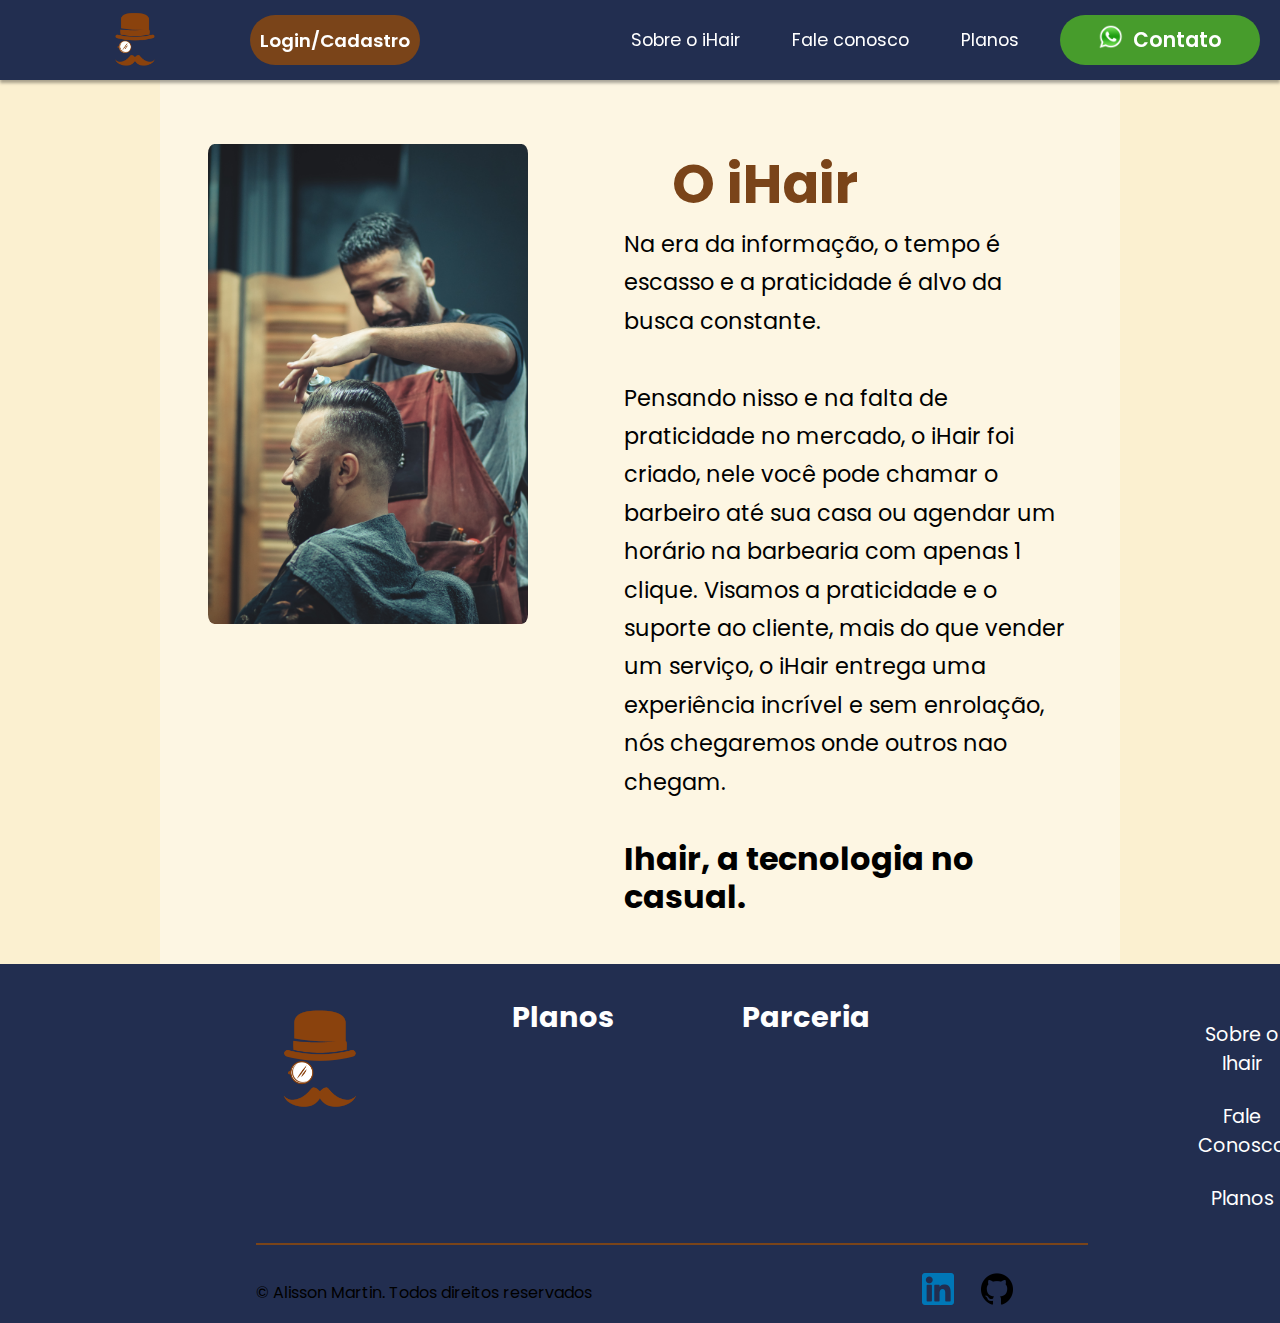
<file: aboutus.html>
<!DOCTYPE html>
<html lang="en">
<head>
    <meta charset="UTF-8">
    <meta http-equiv="X-UA-Compatible" content="IE=edge">
    <meta name="viewport" content="width=device-width, initial-scale=1.0">
    <title>Sobre nós</title>
    <link rel="stylesheet" href="css/reset.css">
    <link rel="stylesheet" href="css/aboutus.css">
</head>
<body>
    <header class="header">
        <div class="header__logo">
            <a class="header__logo header__logo--link" href="index.html">
                <img class="header__logo logo__image" src="assets/logo.png" alt="logo">
            </a>
            <button class="button button--logo">
                Login/Cadastro
            </button>
        </div>
    
        <nav class="menu">
            <ul class="menu__list">
                <li class="list__item"><a href="aboutus.html">Sobre o iHair</a></li>
                <a href="form.html">
                    <li class="list__item">Fale conosco</li>
                </a>
                <li class="list__item" onclick="showWindow(event)">Planos</li>
                <li class="button button--whatsapp"> <span>
                        <img class="whatsapp__logo" src="assets/whatsapp__logo.png" alt="">
                    </span> Contato</li>
            </ul>
        </nav>
    </header>
    <main class="aboutus">
        <div>
            <img class="aboutus__img" src="assets/pexels-thgusstavo-santana-2040189.jpg" alt="">
        </div>
        <div class="aboutus__desc">
            <h2 class="title title--aboutus">O iHair</h2>
            <span class="aboutus__span">
                Na era da informação, o tempo é escasso e a praticidade é alvo da busca constante. <br> <br>
                Pensando nisso e na falta de praticidade no mercado, o iHair foi criado, nele você pode chamar o barbeiro até sua casa ou agendar um horário na barbearia com apenas 1 clique. Visamos a praticidade e o suporte ao cliente, mais do que vender um serviço, o iHair entrega uma experiência incrível e sem enrolação, nós chegaremos onde outros nao chegam.<br> <br>
                <h3>Ihair, a tecnologia no casual.</h3>
            </span>
        </div>
    </main>
    <footer class="footer__container">
    <div class="footer__wrapper">
        <div class="footer__item">
            <img class="logo__image logo__image--footer" src="assets/logo.png" alt="">
        </div>
        <div class="footer__item">
        <h4 class="title title--footer">Planos</h4>
    </div>
        <div class="footer__item">
            <h4 class="title title--footer">Parceria</h4>
        </div>
        <div class="footer__item">
            <ul class="footer__item__menu">
                <li class="subtitle subtitle--footer__menu"><a href="aboutus.html">Sobre o Ihair</a></li>
                <li class="subtitle subtitle--footer__menu"><a href="form.html">Fale Conosco</a></li>
                <li class="subtitle subtitle--footer__menu" onclick="showWindow(event)">Planos</li>
            </ul>
        </div>
    </div>
    <div class="footer__end">
        <span> &copy Alisson Martin. Todos direitos reservados</span>
        <div class="socials">
            <a href="https://www.linkedin.com/in/alisson-martin-268475227/" target="_blank"><img class="logo__image logo__image--socials" src="assets/174857.png" alt=""></a>
            <a href="https://github.com/AlissonMartin" target="_blank"><img class="logo__image logo__image--socials" src="assets/githubLogo.png" alt=""></a>
       </div>
    </div>
    </footer>
        <div class="plan__windowarea">
            <div class="plan__windowbody">
                <img src="assets/pexels-thgusstavo-santana-2040189.jpg" alt="" class="window__img">
                <div class="plan__info">
                    <h2 class="title title--plan__info">Selecione seu plano</h2>
                    <div class="plan__select">
                        <div class="select__button select__button--first selected">
                            Você
                        </div>
                        <div class="select__button select__button--second">
                            Família
                        </div>
                    </div>
                    <div class="plan__desc">
                        <h3 class="title title--plan__desc">aaaaaaaa</h3>
                        <h4 class="subtitle subtitle--plan__desc">aaaaaa</h4>
                    </div>
                    <div class="window__price">
                        <div class="currency">
                            R$
                        </div>
                        <div class="money money--window">
                            --
                        </div>
                        <div class="currency">
                            /mês
                        </div>
                    </div>
                    <div class="plan__buttons">
                        <button class="button button--planbutton__first" onclick="closeWindow()">
                            Cancelar
                        </button>
                        <button class="button button--planbutton__second" onclick="closeWindow()">
                            Confirmar
                        </button>
                    </div>
                </div>
            </div>
        </div>
    <script src="plans.js"></script>
</body>
</html>
</file>
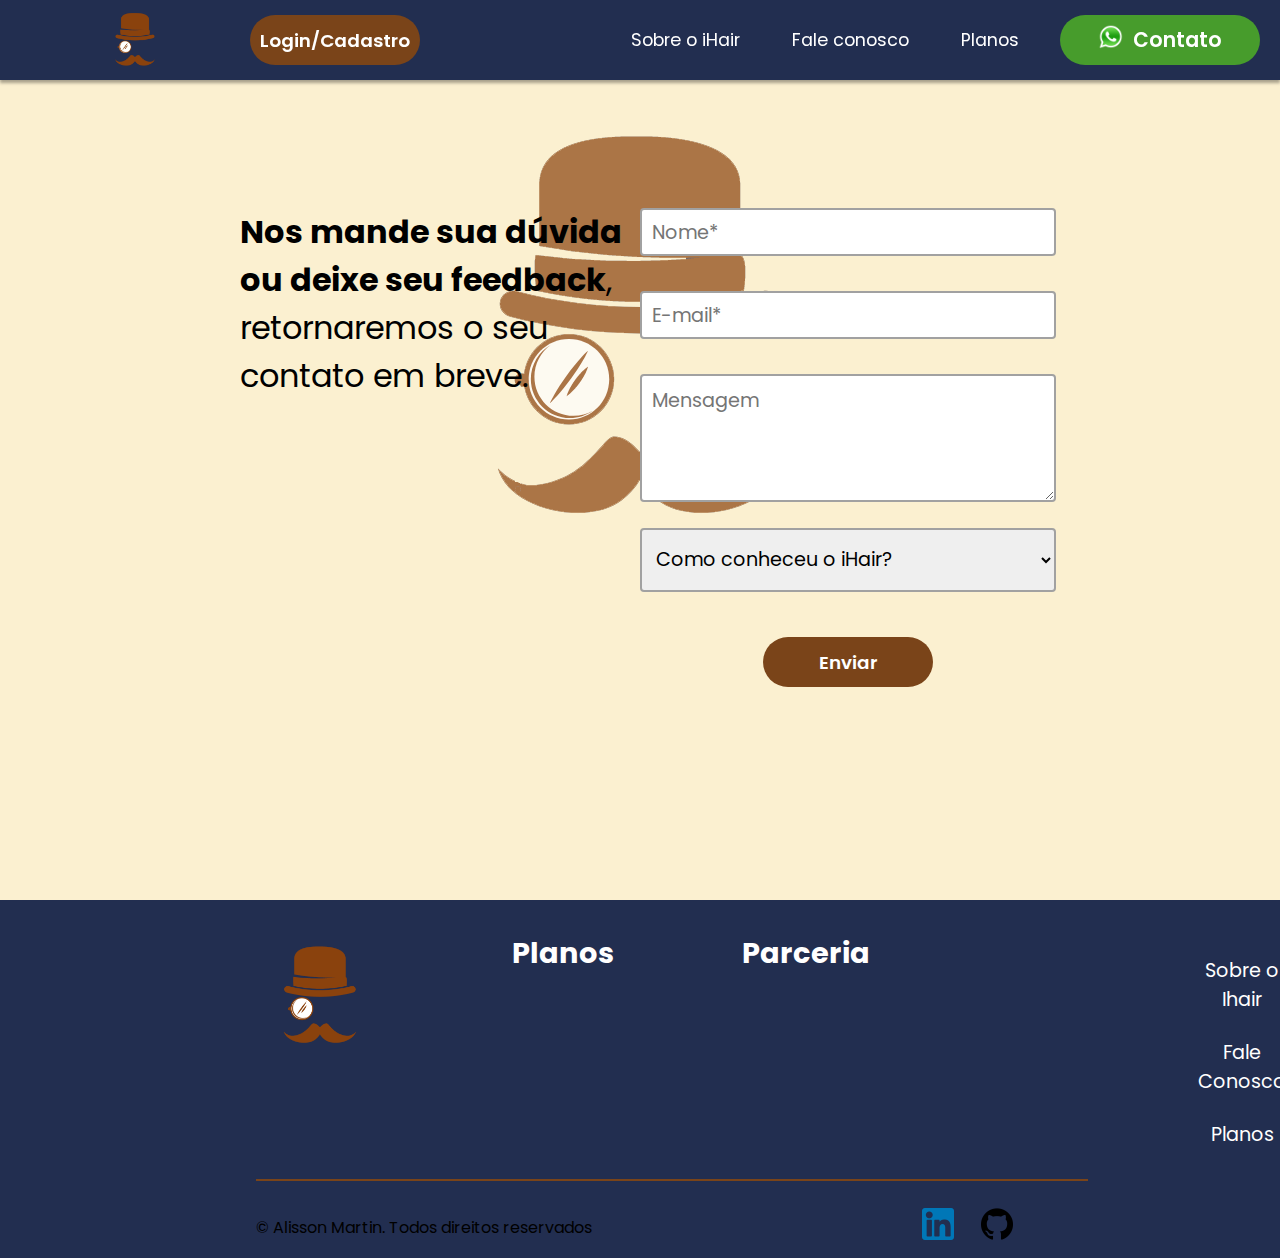
<file: form.html>
<!DOCTYPE html>
<html lang="en">
<head>
    <meta charset="UTF-8">
    <meta http-equiv="X-UA-Compatible" content="IE=edge">
    <meta name="viewport" content="width=device-width, initial-scale=1.0">
    <title>Fale Conosco</title>
    <link rel="stylesheet" href="css/reset.css">
    <link rel="stylesheet" href="css/form.css">
</head>
<body>
    <header class="header">
        <div class="header__logo">
            <a class="header__logo header__logo--link" href="index.html">
                <img class="header__logo logo__image" src="assets/logo.png" alt="logo">
            </a>
            <button class="button button--logo">
                Login/Cadastro
            </button>
        </div>
    
        <nav class="menu">
            <ul class="menu__list">
                <a href="aboutus.html">
                    <li class="list__item">Sobre o iHair</li>
                </a>
                <a href="form.html">
                    <li class="list__item">Fale conosco</li>
                </a>
                <li class="list__item" onclick="showWindow(event)">Planos</li>
                <li class="button button--whatsapp"> <span>
                        <img class="whatsapp__logo" src="assets/whatsapp__logo.png" alt="">
                    </span> Contato</li>
            </ul>
        </nav>
    </header>
    <main class="form__container">
        <img class="form__img" src="assets/logo.png" alt="">
        <div class="form__left">
            <h3  class="title title--form"><strong>Nos mande sua dúvida ou deixe seu feedback</strong>, retornaremos o seu contato em breve.</h3>
        </div>
    <form class="form__wrapper validator" method="POST">
        <input class="form form__name content" type="text" placeholder="Nome*" minlength="2" data-rules="required">
        <input class="form form__email content" type="email" placeholder="E-mail*" data-rules="required">
        <textarea  class="form__content content" placeholder="Mensagem"></textarea>
        <select class="form form__select content" id="" data-rules="required">
            <option value="Como conheceu o iHair" disabled selected>Como conheceu o iHair?</option>
            <option value="Google">Google</option>
            <option value="Indicaçao">Indicação</option>
            <option value="Outros">Outros</option>
        </select>
        <input class="button submit content" type="submit" value="Enviar">
    </form>
    </main>
    
    <footer class="footer__container">
        <div class="footer__wrapper">
            <div class="footer__item">
                <img class="logo__image logo__image--footer" src="assets/logo.png" alt="">
            </div>
            <div class="footer__item">
                <h4 class="title title--footer">Planos</h4>
            </div>
            <div class="footer__item">
                <h4 class="title title--footer">Parceria</h4>
            </div>
            <div class="footer__item">
                <ul class="footer__item__menu">
                    <li class="subtitle subtitle--footer__menu"><a href="aboutus.html">Sobre o Ihair</a></li>
                    <li class="subtitle subtitle--footer__menu"><a href="form.html">Fale Conosco</a></li>
                    <li class="subtitle subtitle--footer__menu" onclick="showWindow(event)">Planos</li>
                </ul>
            </div>
        </div>
        <div class="footer__end">
            <span> &copy Alisson Martin. Todos direitos reservados</span>
            <div class="socials">
                <a href="https://www.linkedin.com/in/alisson-martin-268475227/" target="_blank"><img
                        class="logo__image logo__image--socials" src="assets/174857.png" alt=""></a>
                <a href="https://github.com/AlissonMartin" target="_blank"><img class="logo__image logo__image--socials"
                        src="assets/githubLogo.png" alt=""></a>
            </div>
        </div>
    </footer>
        <div class="plan__windowarea">
            <div class="plan__windowbody">
                <img src="assets/pexels-thgusstavo-santana-2040189.jpg" alt="" class="window__img">
                <div class="plan__info">
                    <h2 class="title title--plan__info">Selecione seu plano</h2>
                    <div class="plan__select">
                        <div class="select__button select__button--first selected">
                            Você
                        </div>
                        <div class="select__button select__button--second">
                            Família
                        </div>
                    </div>
                    <div class="plan__desc">
                        <h3 class="title title--plan__desc">aaaaaaaa</h3>
                        <h4 class="subtitle subtitle--plan__desc">aaaaaa</h4>
                    </div>
                    <div class="window__price">
                        <div class="currency">
                            R$
                        </div>
                        <div class="money money--window">
                            --
                        </div>
                        <div class="currency">
                            /mês
                        </div>
                    </div>
                    <div class="plan__buttons">
                        <button class="button button--planbutton__first" onclick="closeWindow()">
                            Cancelar
                        </button>
                        <button class="button button--planbutton__second" onclick="closeWindow()">
                            Confirmar
                        </button>
                    </div>
                </div>
            </div>
        </div>
    <script src="form.js"></script>
    <script src="plans.js"></script>
</body>
</html>
</file>
<file: css/aboutus.css>
@import url(basiclayout.css);
@import url(window.css);


.aboutus {
    padding-top: 6rem;
    width: 75%;
    margin: auto;
    background-color: hsl(44, 86%, 94%);
    display: flex;

}

.aboutus__img {
    height: 30rem;
    border-radius: 2%;
    margin: 3rem;
}

.aboutus__desc {
    flex: 1;
    margin: 3rem;
    min-width: 20rem;
}

.title--aboutus {
    margin-left: 3rem;
    font-size: 3.4rem;
    color: #7A4419;
}

.aboutus__span {
    font-size: 1.4rem;
    line-height: 2.4rem;
}

.aboutus__span > h3 {
    font-size: 2rem;
}
</file>
<file: css/form.css>
@import url(basiclayout.css);
@import url(window.css);

.form__container {
padding-top: 5rem;
    width: 65%;
    margin: auto;
    display: flex;
    position: relative;
    height: 900px;
}

.form__left {
    margin-top: 7rem;
    padding: 1rem;
    flex: 1;
}

.form__wrapper {
    width: 50%;
    display: flex;
    flex-direction: column;
    align-items: center;
    margin: auto;
    margin-top: 8rem;
}

.form__img {
    position: absolute;
    left: 50%;
    transform: translateX(-50%);
    opacity: .7;
    z-index: -1;
}

.form {
    margin-bottom: 2.2rem;
    border-radius: 4px;
    width: 100%;
    height: 3rem;
    border: 2px solid rgb(161, 161, 161);
    font-size: 1.2rem;
    padding: 0.6rem;
}


.form__content {
    width: 100%;
    height: 8rem;
    margin-bottom: 1.6rem;
    border-radius: 4px;
    border: 2px solid rgb(161, 161, 161);
    padding: 0.6rem;
    font-size: 1.2rem;
    word-wrap: break-word;
}

.form__select {
    height: 4rem;
}

.title--form {
    display: inline-block;
    font-size: 2rem;
    font-weight: 400;
}

.form__error {
    font-size: 1.2rem;
    font-weight: 500;
    color: rgb(197, 0, 0);
}

.submit:hover {
    cursor: pointer;
    background-color: hsl(27, 66%, 17%)
}
</file>
